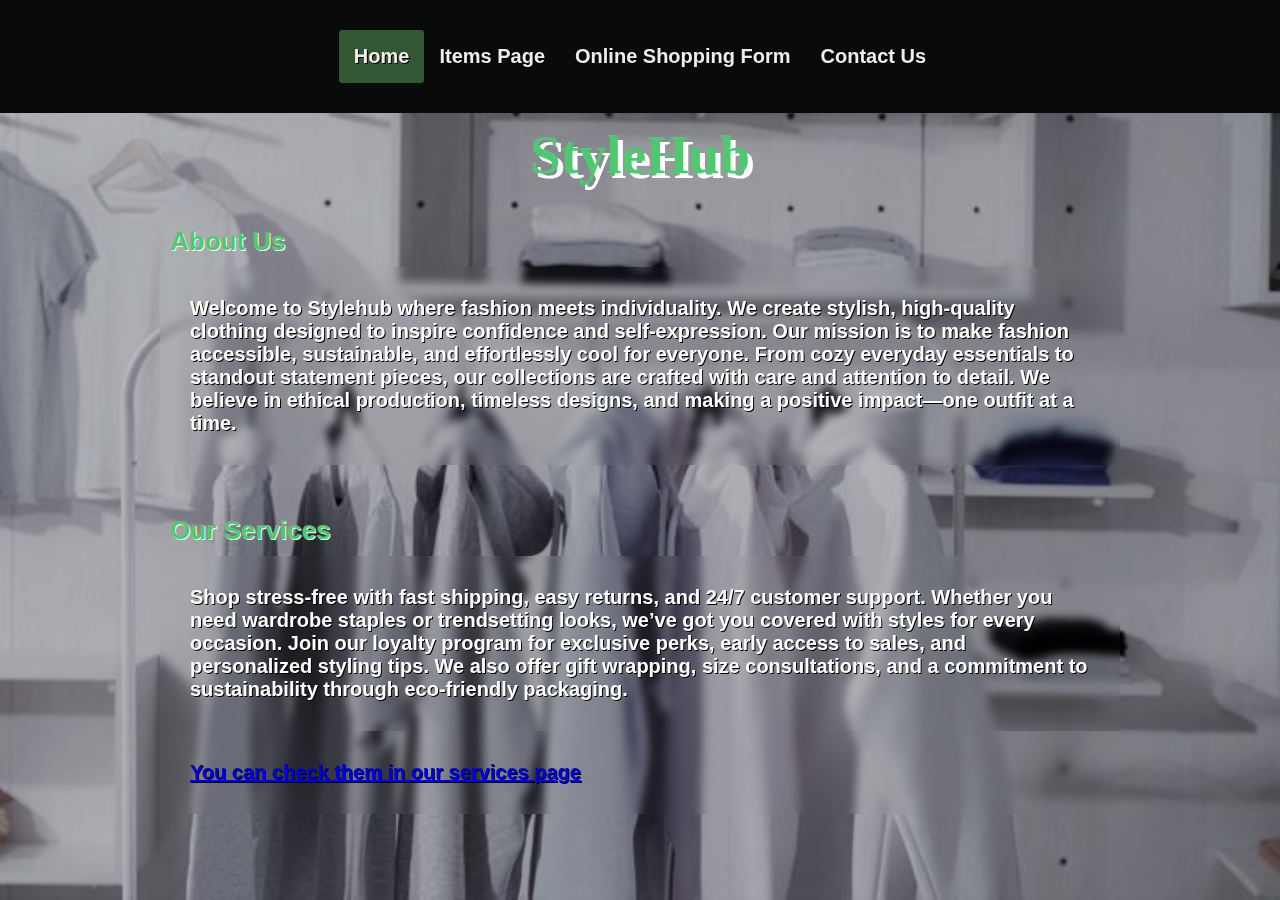
<file: 22216676(itec233)/index.html>
<!DOCTYPE html>
<html lang="en">

<head>
    <title>Home</title>
    <link rel="stylesheet" type="text/css" href="mycss/stylesheet-index.css">
</head>

<body class="body" style="background-image: url(Backg.jpeg);">
    <header>
        <div class="container">
            <div class="menu-bar">
                <ul>
                    <li class="active"><a href="#about-us">Home</a>
                        <div class="sub-home">
                            <ul>
                                <li><a href="#about-us">About Us</a></li>
                                <li><a href="#our-services">Our Services</a></li>
                            </ul>
                        </div>
                    </li>
                    <li><a href="items-page.html">Items Page</a></li>
                    <li><a href="shoping-form.html">Online Shopping Form</a></li>
                    <li><a href="contact-us-page.html">Contact Us</a></li>
                </ul>
            </div>
        </div>
    </header>
    <div>
        <h1>StyleHub</h1>
    </div>

    <div  class="main">
        <div id="about-us" class="about-us">
            <h2>About Us</h2>
            <p>Welcome to Stylehub where fashion meets individuality. We create stylish, high-quality clothing designed to inspire confidence and self-expression. Our mission is to make fashion accessible, sustainable, and effortlessly cool for everyone.

From cozy everyday essentials to standout statement pieces, our collections are crafted with care and attention to detail. We believe in ethical production, timeless designs, and making a positive impact—one outfit at a time.</p>
        </div>

        <div id="our-services" class="our-services">
            <h2>Our Services</h2>
            <p>Shop stress-free with fast shipping, easy returns, and 24/7 customer support. Whether you need wardrobe staples or trendsetting looks, we’ve got you covered with styles for every occasion.

Join our loyalty program for exclusive perks, early access to sales, and personalized styling tips. We also offer gift wrapping, size consultations, and a commitment to sustainability through eco-friendly packaging.</p>
            <p><a href="items-page.html">You can check them in our services page
        
        </div>
    </div>
</body>

</html>
</file>
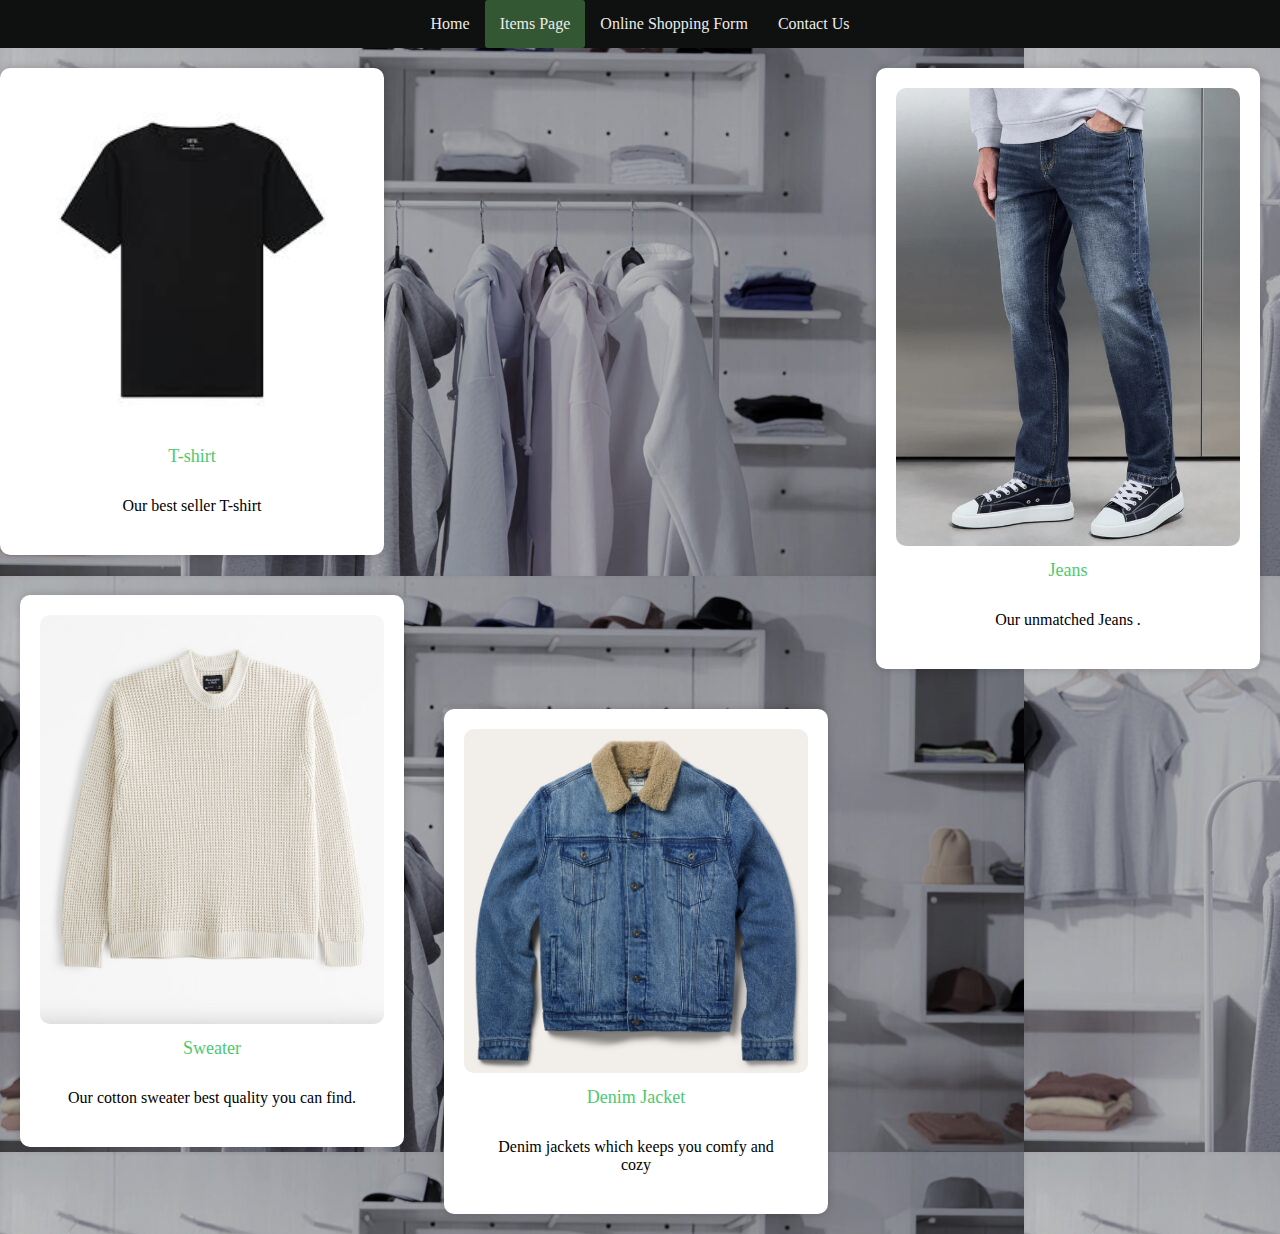
<file: 22216676(itec233)/items-page.html>
<!DOCTYPE html>
<html>

<head>
  <title>StyleHub Services</title>
  <link rel="stylesheet" type="text/css" href="mycss/stylesheet-items-page.css">
</head>

<body class="body" style="background-image: url(Backg.jpeg);">
  <div id="page-container">
  </div>
  <div class="container">
    <div class="menu-bar">
      <ul>
        <li><a href="index.html">Home</a>
          <div class="sub-home">
            <ul>
              <li><a href="index.html#about-us">About Us</a></li>
              <li><a href="index.html#our-services">Our Services</a></li>
              <li><a href="index.html#images">Images</a></li>
            </ul>
          </div>
        </li>
        <li class="active"><a href="items-page.html">Items Page</a></li>
        <li><a href="shoping-form.html">Online Shopping Form</a></li>
        <li><a href="contact-us-page.html">Contact Us</a></li>
      </ul>
    </div>

    </div>
      <div class="image-container middle">
        <img src="tshirt.jpeg">
        <div class="service-name">T-shirt</div>
        <div class="img-desc">Our best seller T-shirt</div>
      </div>
      <div class="image-container right">
        <img src="jeans.webp">
        <div class="service-name">Jeans</div>
        <div class="img-desc">Our unmatched Jeans .</div>
      </div>
      <div class="image-container bottom-left">
        <img src="sweater.png">
        <div class="service-name">Sweater</div>
        <div class="img-desc">Our cotton sweater best quality you can find.</div>
      </div>
      <div class="image-container bottom-right">
        <img src="jacket.jpg">
        <div class="service-name">Denim Jacket</div>
        <div class="img-desc">Denim jackets which keeps you comfy and cozy </div>
      </div>
      
    </div>
  </div>
</body>

</html>
</file>
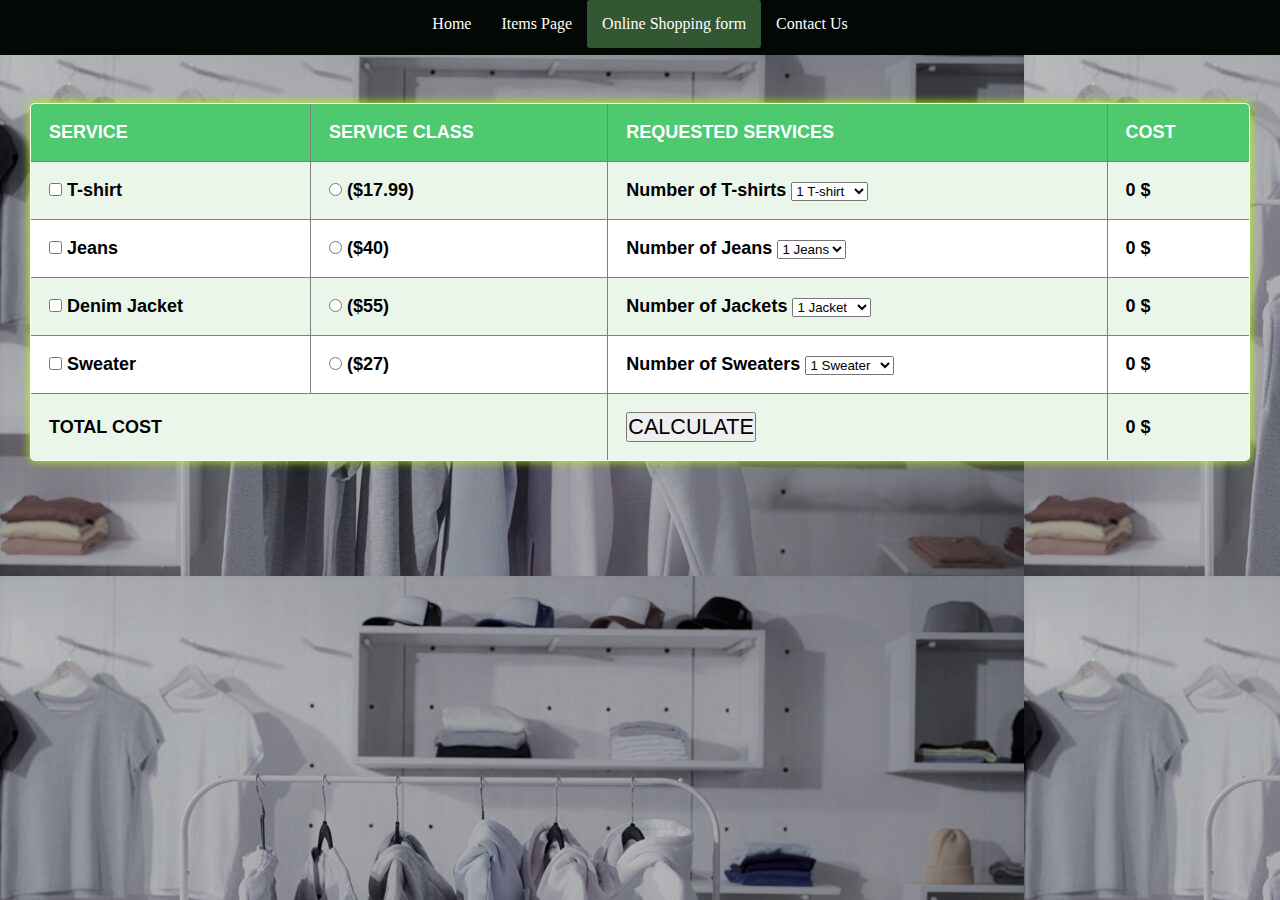
<file: 22216676(itec233)/shoping-form.html>
<!-- shoping-form.html -->
<!DOCTYPE html>
<html>

<head>
    <link rel="stylesheet" type="text/css" href="mycss/stylesheet-shoping-form.css">
    <title>Services Calculator</title>
</head>

<body class="body" style="background-image:url(Backg.jpeg);">
    <div class="container">
        <div class="menu-bar">
            <ul>
                <li><a href="index.html">Home</a>
                    <div class="sub-home">
                        <ul>
                            <li><a href="index.html#about-us">About Us</a></li>
                            <li><a href="index.html#our-services">Our Services</a></li>
                            <li><a href="index.html#images">Images</a></li>
                        </ul>
                    </div>
                </li>
                <li><a href="items-page.html">Items Page</a></li>
                <li  class="active"><a href="shoping-form.html">Online Shopping form</a></li>
                <li><a href="contact-us-page.html">Contact Us</a></li>
            </ul>
        </div>
        <div class="table">
            <br>
            <table border="1" id="table-content" class="table">
                <tr id="thead">
                    <th>SERVICE</th>
                    <th>SERVICE CLASS</th>
                    <th>REQUESTED SERVICES</th>
                    <th>COST</th>
                    
                </tr>
                <div>
                    <tr>
                        <td>
                          <input type="checkbox" id="item1" name="item1">
                          <label for="item1">T-shirt</label><br>
                        </td>
                        <td>
                          <label style="display: block;"><input type="radio" name="T-shirt" value="17.99">
                             ($17.99)</label>
                          
                        </td>
                        <td>
                          <label>Number of T-shirts</label>
                          <select id="noofpets">
                            <option value="1">1 T-shirt</option>
                            <option value="2">2 T-shirts</option>
                            <option value="3">3 T-shirts</option>
                            <option value="4">4 T-shirts</option>
                          </select>
                        </td>
                        <td>
                          <p id="totalPrice">0 $</p>
                        </td>
                      </tr>

                
                      <tr>
                        <td>
                          <input type="checkbox" id="item2" name="item2">
                          <label for="item2">Jeans</label><br>
                        </td>
                        <td>
                          <label style="display: block;"><input type="radio" name="Jeans" value="40">
                             ($40)</label>
                          
                        </td>
                        <td>
                          <label>Number of Jeans</label>
                          <select id="duration">
                            <option value="1">1 Jeans</option>
                            <option value="2">2 Jeans</option>
                            <option value="3">3 Jeans</option>
                            <option value="4">4 Jeans</option>
                          </select>
                        </td>
                        <td>
                          <p id="totalPrice2">0 $</p>
                        </td>
                      </tr>

                      
                      <tr>
                        <td>
                          <input type="checkbox" id="item3" name="item3">
                          <label for="item3">Denim Jacket</label><br>
                        </td>
                        <td class="std">
                          <label style="display: block;"><input type="radio" name="Denim Jacket" value="55">
                             ($55)</label>
                          
                        </td>
                        <td>
                          <label>Number of Jackets</label>
                          <select id="combo">
                            <option value="1">1 Jacket</option>
                            <option value="2">2 Jackets</option>
                            <option value="3">3 Jackets</option>
                            <option value="4">4 Jackets</option>
                          </select>
                        </td>
                        <td>
                          <p id="totalPrice3">0 $</p>
                        </td>
                      </tr>

                      
                      
                      <tr>
                        <td>
                          <input type="checkbox" id="item4" name="item4">
                          <label for="item4">Sweater</label><br>
                        </td>
                        <td>
                          <label style="display: block;"><input type="radio" name="Sweater" value="27">
                            ($27)</label>
                        
                        </td>
                        <td>
                          <label>Number of Sweaters</label>
                         <select id="consult">
                         <option value="1">1 Sweater</option>
                        <option value="2">2 Sweaters</option>
                        <option value="3">3 Sweaters</option>
                        <option value="4">4 Sweaters</option>
                         </select>
                        </td>
                        <td>
                          <p id="totalPrice4">0 $</p>
                        </td>
                      </tr>
                      
                

                      <tr class="str">
                        <td colspan="2">TOTAL COST</td>
                        <td>
                          <input type="button" id="totalcost" value="CALCULATE" onclick="verifydata()">
                        </td>
                        <td>
                          <p id="CALCULATE">0 $</p>
                        </td>
                      </tr>
            </table>
        </div>
        <script src="javascript/myshopform.js"></script>
    </div>
</body>

</html>
</file>
<file: 22216676(itec233)/mycss/stylesheet-index.css>
* {
    padding: 0;
    margin: 0;
    box-sizing: border-box;
}

.body {
    background-repeat: no-repeat;
    background-position: center;
    background-attachment: fixed;
    background-size: cover;
}

.menu-bar {
    background-color: #090b0a;
    text-align: center;
    color: #fff;
}

.menu-bar ul {
    display: inline-flex;
    list-style: none;
    color: #fff;
}

.menu-bar ul li {
    max-width: 300px;
    margin: auto;
    padding: 15px;
}

.menu-bar ul li a {
    text-decoration: none;
    color: #efece9;
}

.active,
.menu-bar ul li:hover {
    background: #335633;
    border-radius: 3px;
}

.sub-home {
    display: none;
}

.menu-bar ul li:hover .sub-home {
    display: block;
    position: absolute;
    background: #335633;
    margin-top: 15px;
    margin-left: -15px;
}

.menu-bar ul li:hover .sub-home ul {
    display: block;
    margin: 10px;
}

.menu-bar ul li:hover .sub-home ul li {
    width: 150px;
    padding: 10px;
    border-bottom: 1px dotted #fff;
    background: transparent;
    border-radius: 0;
    text-align: left;
}

.menu-bar ul li:hover .sub-home ul li:last-child {
    border-bottom: none;
}

.menu-bar ul li:hover .sub-home ul li a:hover {
    color: #2cf22c;
}

.main {
    max-width: 1170px;
    margin: auto;
}

.about-us,
.our-services {
    max-width: 1000px;
    margin: auto;
    padding: 20px;
}

h2 {
    font-family: Arial, sans-serif;
    font-size: 26px;
    text-shadow: rgb(255, 251, 251) 1px 1px 0;
    color: #4ec96f;
    padding: 10px;
}

h1 {
    font-family: cursive;
    text-shadow: rgb(255, 255, 255) 5px 5px 0;
    text-align: center;
    font-size: 55px;
    color: #4ec96f;
    padding: 10px;
}
p,
ul {
    font-family: Trebuchet MS, sans-serif;
    backdrop-filter: blur(4px);
    text-shadow: rgb(0, 0, 0) 1px 1px 0;
    font-weight: bolder;
    font-size: 20px;
    color: #ffffff;
    padding: 30px;
    list-style: none;
}
</file>
<file: 22216676(itec233)/mycss/stylesheet-items-page.css>
* 
{
	padding: 0;
	margin: 0;
	box-sizing: border-box;
  }
  
  .body {
	background-color: gray;
  }
  
  .menu-bar {
	background-color: #0e110f;
	text-align: center;
	color: #fff;
  }
  
  .menu-bar ul {
	display: inline-flex;
	list-style: none;
	color: #fff;
  }
  
  .menu-bar ul li {
	max-width: 300px;
	margin: auto;
	padding: 15px;
  }
  
  .menu-bar ul li a {
	text-decoration: none;
	color: #efece9;
  }
  
  .active,
  .menu-bar ul li:hover {
	background: #335633;
	border-radius: 3px;
  }
  
  .sub-home {
	display: none;
  }
  
  .menu-bar ul li:hover .sub-home {
	display: block;
	position: absolute;
	background: #335633;
	margin-top: 15px;
	margin-left: -15px;
  }
  
  .menu-bar ul li:hover .sub-home ul {
	display: block;
	margin: 10px;
  }
  
  .menu-bar ul li:hover .sub-home ul li {
	width: 150px;
	padding: 10px;
	border-bottom: 1px dotted #fff;
	background: transparent;
	border-radius: 0;
	text-align: left;
  }
  
  .menu-bar ul li:hover .sub-home ul li:last-child {
	border-bottom: none;
  }
  
  .menu-bar ul li:hover .sub-home ul li a:hover {
	color: #b2ff00;
  }
  
  img {
	width: 100%;
  }
  
  .image-container {
	width: 30%;
	float: left;
	margin: 20px;
	padding: 20px;
	box-shadow: 0 0 10px rgba(0, 0, 0, 0.2);
	border-radius: 10px;
	background-color: #fff;
	text-align: center;
  }
  
  img {
	height: auto;
	border-radius: 10px;
  }
  
  .img-desc {
	font-family: 'Times New Roman', Times, serif;
	padding: 20px;
	text-align: center;
	color: #000;
  }
  
  .service-name {
	text-align: center;
	font-size: 18px;
	;color: #4ec96f;
	padding: 10px;
  }
  
  .middle {
	margin-left: auto;
	margin-right: auto;
  }
  
  .right {
	float: right;
  }
  
  .bottom-left {
	clear: left;
  }
  
  .bottom-right {
	clear: right;
  }
</file>
<file: 22216676(itec233)/mycss/stylesheet-shoping-form.css>
* {
	margin: 0;
	padding: 0;
  }
  
  .menu-bar {
	background-color: #030804;
	text-align: center;
	color: #fff;
	height: 55px;
  }
  
  .menu-bar ul {
	display: inline-flex;
	list-style: none;
	color: #fff;
  }
  
  .menu-bar ul li {
	max-width: 300px;
	margin: auto;
	padding: 15px;
  }
  
  .menu-bar ul li a {
	text-decoration: none;
	color: #fff;
  }
  
  .active,
  .menu-bar ul li:hover {
	background: #335633;
	border-radius: 3px;
  }
  
  .sub-home {
	display: none;
  }
  
  .menu-bar ul li:hover .sub-home {
	display: block;
	position: absolute;
	background: #335633;
	margin-top: 15px;
	margin-left: -15px;
  }
  
  .menu-bar ul li:hover .sub-home ul {
	display: block;
	margin: 10px;
  }
  
  .menu-bar ul li:hover .sub-home ul li {
	width: 150px;
	padding: 10px;
	border-bottom: 1px dotted #fff;
	background: transparent;
	border-radius: 0;
	text-align: left;
  }
  
  .menu-bar ul li:hover .sub-home ul li:last-child {
	border-bottom: none;
  }
  
  .menu-bar ul li:hover .sub-home ul li a:hover {
	color: #b2ff00;
  }

.table {
    padding: 30px;
    margin: auto;
}

table {
    width: 100%;
    border-collapse: collapse;
    font-family: Arial, Helvetica, sans-serif;
    margin: 35px 0;
    font-size: large;
    border-radius: 5px;
    overflow: hidden;
    background-color: #ffffff;
    box-shadow: 0 0 10px rgb(179, 255, 0);
}

th,
td {
    padding: 18px;
    text-align: left;
    font-weight: bold;
    color: #000000;
}

th {
    background-color: #4ec96f;
    color: #fff;
    font-weight: bold;
}

tr:nth-child(even) {
    background-color: #ebf6eb;
}

tr:hover {
    background-color: #00ff2a;
}

#totalcost {
    color: #000;
    font-size: 1.2em;
}
</file>
